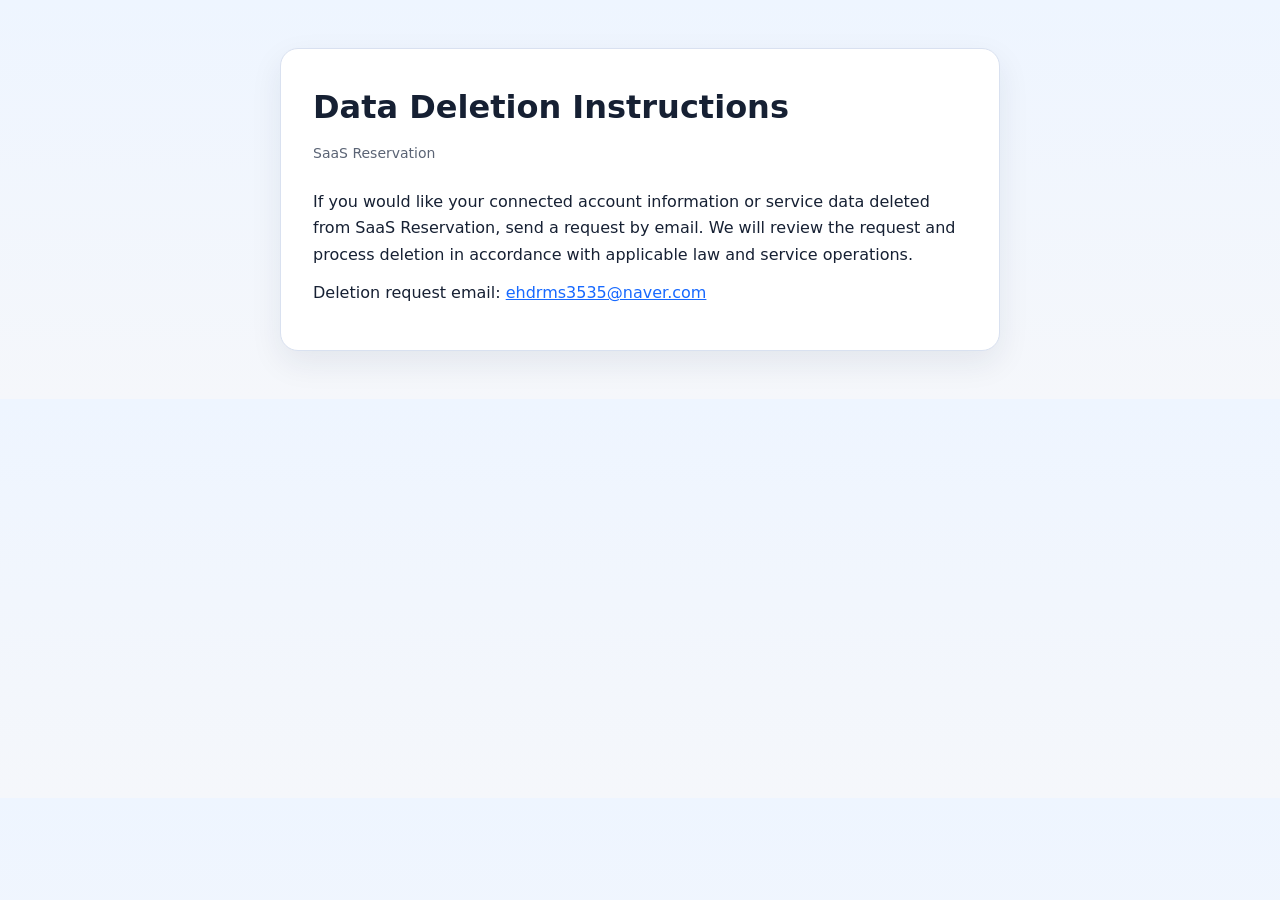
<file: saas/saas/src/main/resources/static/legal/data-deletion.html>
<!DOCTYPE html>
<html lang="ko">
<head>
  <meta charset="UTF-8">
  <meta name="viewport" content="width=device-width, initial-scale=1.0">
  <title>Data Deletion Instructions | SaaS Reservation</title>
  <style>
    :root {
      color-scheme: light;
      --bg: #f5f7fb;
      --card: #ffffff;
      --text: #162033;
      --muted: #5b6475;
      --accent: #1769ff;
      --border: #d9e1f0;
    }

    * {
      box-sizing: border-box;
    }

    body {
      margin: 0;
      font-family: "Segoe UI", system-ui, sans-serif;
      background: linear-gradient(180deg, #eef5ff 0%, var(--bg) 100%);
      color: var(--text);
      line-height: 1.65;
    }

    main {
      max-width: 760px;
      margin: 48px auto;
      padding: 0 20px;
    }

    .card {
      background: var(--card);
      border: 1px solid var(--border);
      border-radius: 18px;
      padding: 32px;
      box-shadow: 0 12px 32px rgba(23, 38, 70, 0.08);
    }

    h1 {
      margin-top: 0;
      margin-bottom: 8px;
      font-size: 32px;
    }

    .subtitle {
      margin: 0 0 24px;
      color: var(--muted);
      font-size: 14px;
    }

    p {
      margin: 12px 0;
    }

    a {
      color: var(--accent);
    }
  </style>
</head>
<body>
<main>
  <section class="card">
    <h1>Data Deletion Instructions</h1>
    <p class="subtitle">SaaS Reservation</p>

    <p>
      If you would like your connected account information or service data deleted from
      SaaS Reservation, send a request by email. We will review the request and process
      deletion in accordance with applicable law and service operations.
    </p>

    <p>
      Deletion request email:
      <a href="mailto:ehdrms3535@naver.com">ehdrms3535@naver.com</a>
    </p>
  </section>
</main>
</body>
</html>
</file>
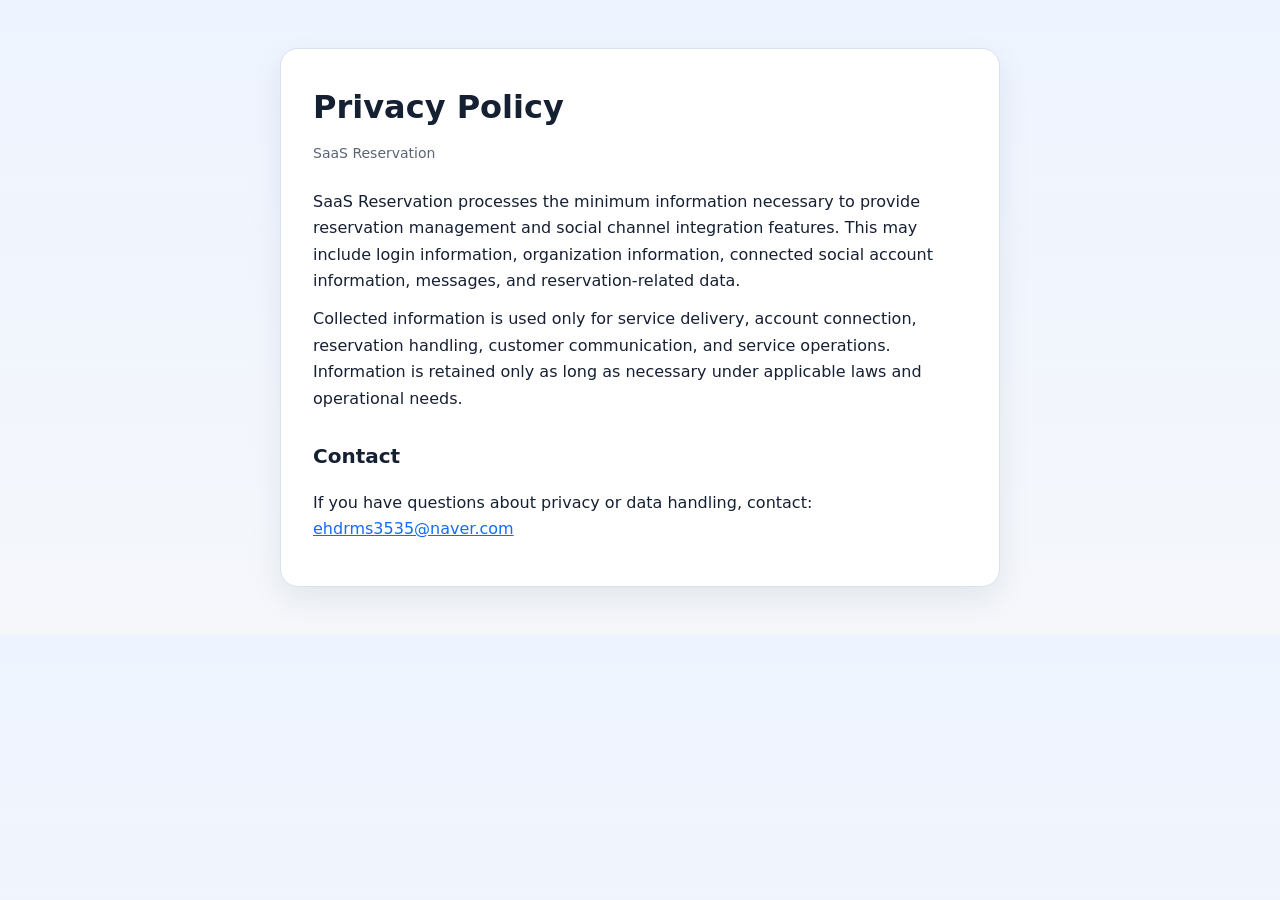
<file: saas/saas/src/main/resources/static/legal/privacy.html>
<!DOCTYPE html>
<html lang="ko">
<head>
  <meta charset="UTF-8">
  <meta name="viewport" content="width=device-width, initial-scale=1.0">
  <title>Privacy Policy | SaaS Reservation</title>
  <style>
    :root {
      color-scheme: light;
      --bg: #f5f7fb;
      --card: #ffffff;
      --text: #162033;
      --muted: #5b6475;
      --accent: #1769ff;
      --border: #d9e1f0;
    }

    * {
      box-sizing: border-box;
    }

    body {
      margin: 0;
      font-family: "Segoe UI", system-ui, sans-serif;
      background: linear-gradient(180deg, #eef4ff 0%, var(--bg) 100%);
      color: var(--text);
      line-height: 1.65;
    }

    main {
      max-width: 760px;
      margin: 48px auto;
      padding: 0 20px;
    }

    .card {
      background: var(--card);
      border: 1px solid var(--border);
      border-radius: 18px;
      padding: 32px;
      box-shadow: 0 12px 32px rgba(23, 38, 70, 0.08);
    }

    h1 {
      margin-top: 0;
      margin-bottom: 8px;
      font-size: 32px;
    }

    .subtitle {
      margin: 0 0 24px;
      color: var(--muted);
      font-size: 14px;
    }

    h2 {
      margin-top: 28px;
      font-size: 20px;
    }

    p {
      margin: 12px 0;
    }

    a {
      color: var(--accent);
    }
  </style>
</head>
<body>
<main>
  <section class="card">
    <h1>Privacy Policy</h1>
    <p class="subtitle">SaaS Reservation</p>

    <p>
      SaaS Reservation processes the minimum information necessary to provide reservation
      management and social channel integration features. This may include login
      information, organization information, connected social account information,
      messages, and reservation-related data.
    </p>

    <p>
      Collected information is used only for service delivery, account connection,
      reservation handling, customer communication, and service operations. Information
      is retained only as long as necessary under applicable laws and operational needs.
    </p>

    <h2>Contact</h2>
    <p>
      If you have questions about privacy or data handling, contact:
      <a href="mailto:ehdrms3535@naver.com">ehdrms3535@naver.com</a>
    </p>
  </section>
</main>
</body>
</html>
</file>
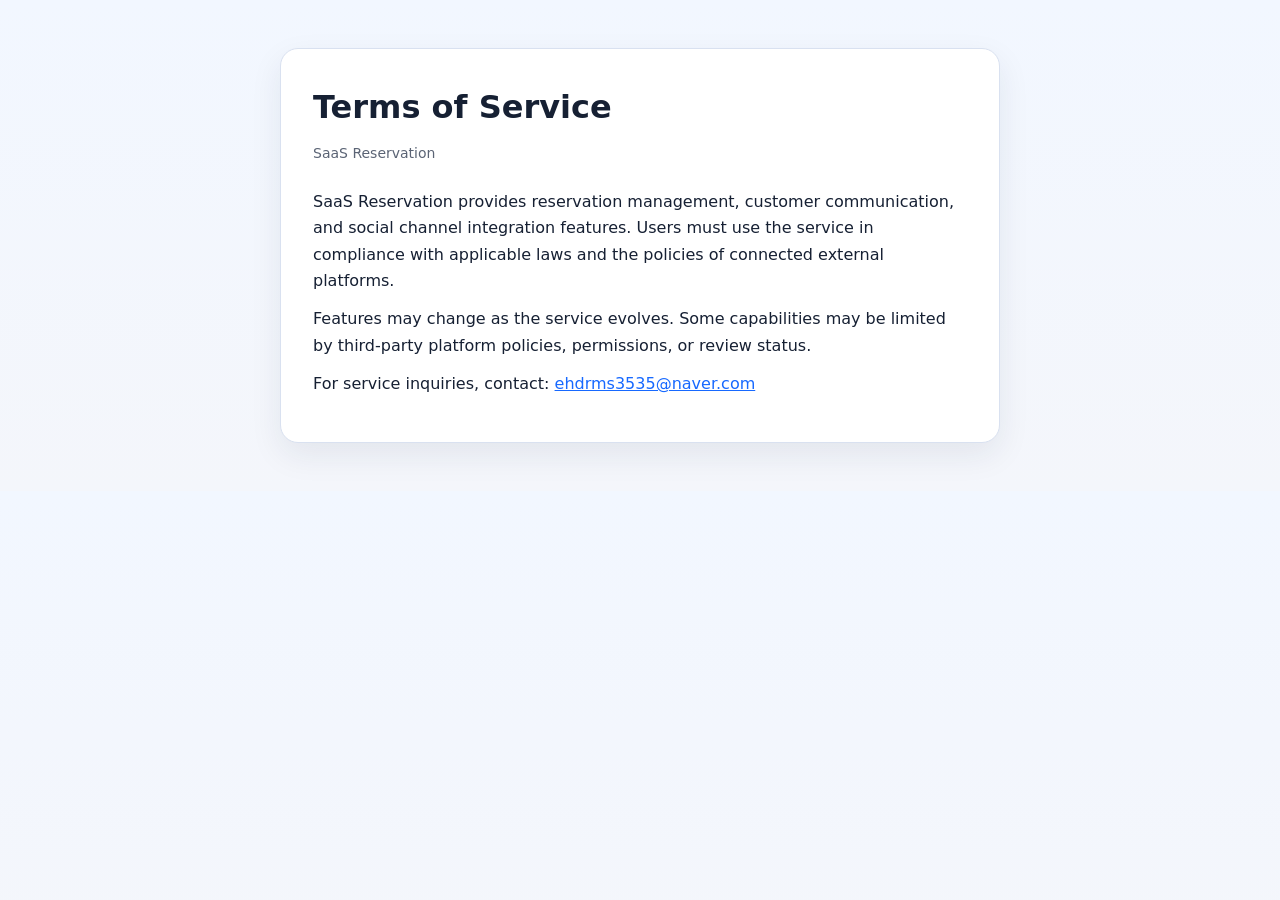
<file: saas/saas/src/main/resources/static/legal/terms.html>
<!DOCTYPE html>
<html lang="ko">
<head>
  <meta charset="UTF-8">
  <meta name="viewport" content="width=device-width, initial-scale=1.0">
  <title>Terms of Service | SaaS Reservation</title>
  <style>
    :root {
      color-scheme: light;
      --bg: #f4f6fb;
      --card: #ffffff;
      --text: #162033;
      --muted: #5b6475;
      --accent: #1769ff;
      --border: #d9e1f0;
    }

    * {
      box-sizing: border-box;
    }

    body {
      margin: 0;
      font-family: "Segoe UI", system-ui, sans-serif;
      background: linear-gradient(180deg, #f2f7ff 0%, var(--bg) 100%);
      color: var(--text);
      line-height: 1.65;
    }

    main {
      max-width: 760px;
      margin: 48px auto;
      padding: 0 20px;
    }

    .card {
      background: var(--card);
      border: 1px solid var(--border);
      border-radius: 18px;
      padding: 32px;
      box-shadow: 0 12px 32px rgba(23, 38, 70, 0.08);
    }

    h1 {
      margin-top: 0;
      margin-bottom: 8px;
      font-size: 32px;
    }

    .subtitle {
      margin: 0 0 24px;
      color: var(--muted);
      font-size: 14px;
    }

    p {
      margin: 12px 0;
    }

    a {
      color: var(--accent);
    }
  </style>
</head>
<body>
<main>
  <section class="card">
    <h1>Terms of Service</h1>
    <p class="subtitle">SaaS Reservation</p>

    <p>
      SaaS Reservation provides reservation management, customer communication, and social
      channel integration features. Users must use the service in compliance with
      applicable laws and the policies of connected external platforms.
    </p>

    <p>
      Features may change as the service evolves. Some capabilities may be limited by
      third-party platform policies, permissions, or review status.
    </p>

    <p>
      For service inquiries, contact:
      <a href="mailto:ehdrms3535@naver.com">ehdrms3535@naver.com</a>
    </p>
  </section>
</main>
</body>
</html>
</file>
